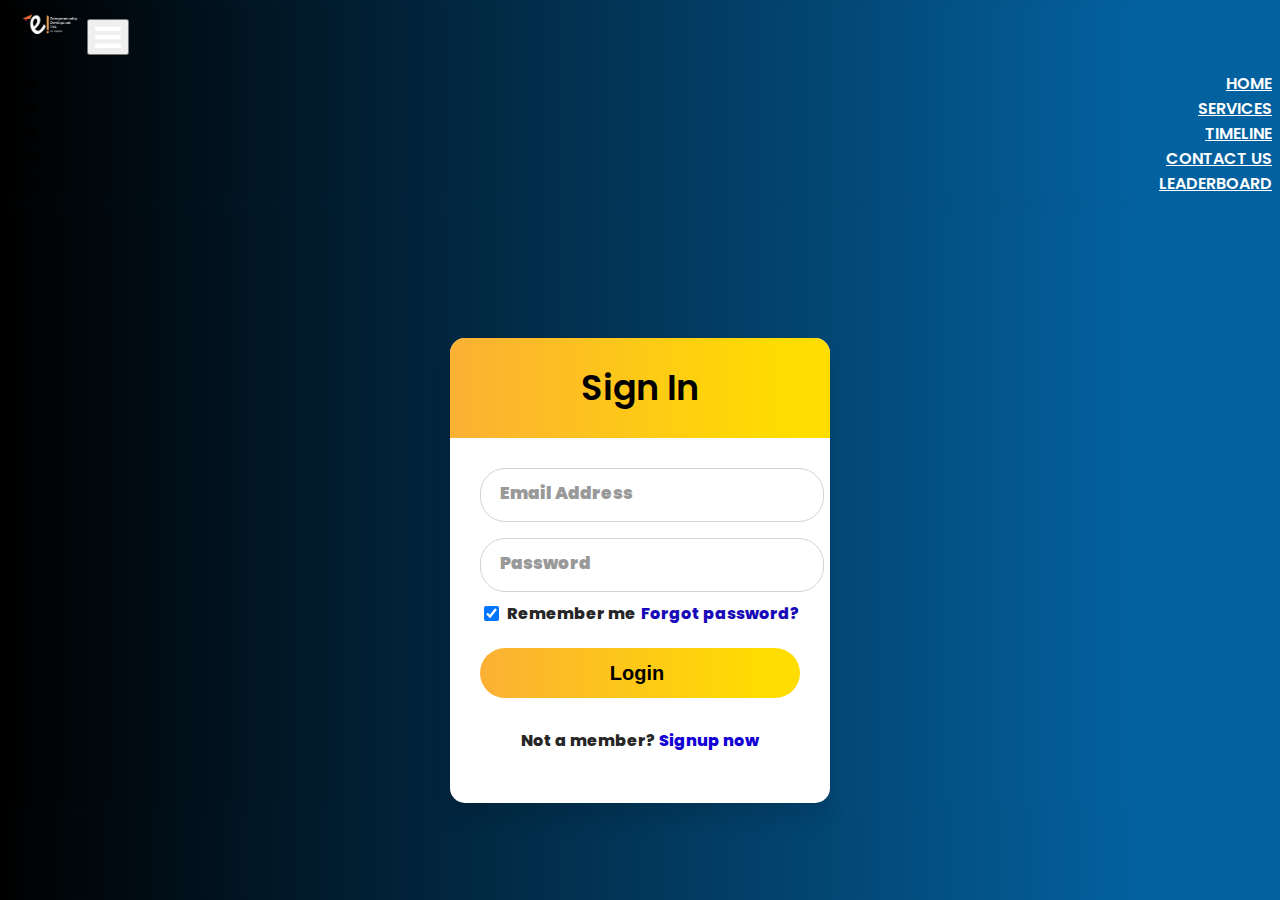
<file: Simpola/static/login.html>
<!DOCTYPE html>
<html lang="en">

<head>
    <meta charset="UTF-8">
    <meta http-equiv="X-UA-Compatible" content="IE=edge">
    <meta name="viewport" content="width=device-width, initial-scale=1.0">
    <title>CAP-EDC(REG)</title>
    <link rel="stylesheet" href="./CSS/login.css">

    <link rel="stylesheet" href="https://cdn.jsdelivr.net/npm/bootstrap@5.0.0-beta3/dist/css/bootstrap.min.css"
        rel="stylesheet" integrity="sha384-eOJMYsd53ii+scO/bJGFsiCZc+5NDVN2yr8+0RDqr0Ql0h+rP48ckxlpbzKgwra6"
        crossorigin="anonymous">
    
    <script src="https://cdn.jsdelivr.net/npm/bootstrap@5.0.0-beta3/dist/js/bootstrap.bundle.min.js"
        integrity="sha384-JEW9xMcG8R+pH31jmWH6WWP0WintQrMb4s7ZOdauHnUtxwoG2vI5DkLtS3qm9Ekf"
        crossorigin="anonymous"></script>
    
<link rel="stylesheet" href="https://cdnjs.cloudflare.com/ajax/libs/font-awesome/4.7.0/css/font-awesome.min.css" integrity="sha512-SfTiTlX6kk+qitfevl/7LibUOeJWlt9rbyDn92a1DqWOw9vWG2MFoays0sgObmWazO5BQPiFucnnEAjpAB+/Sw==" crossorigin="anonymous" />

</head>

<body>
    <!-- ########### ADDING LOADER #################### -->
    <div class="loader-wrapper">
        <span class="loader"><span class="loader-inner"></span></span>
    </div>
    <!-- #################### LOADER FINISHIED ################# -->
  
    <section id="nav-bar">
        <nav class="navbar navbar-expand-lg navbar-light">
            <div class="container-fluid">
                <a class="navbar-brand" href="#"><img src="./IMAGES/edc2.png"></a>
                <button class="navbar-toggler" type="button" data-bs-toggle="collapse" data-bs-target="#navbarNav"
                    aria-controls="navbarNav" aria-expanded="false" aria-label="Toggle navigation">
                    <i class="fa fa-bars"></i>
                </button>
                <div class="collapse navbar-collapse .justify-content-end" id="navbarNav">
                    <ul class="navbar-nav ml-auto">
                        <li class="nav-item">
                            <a class="nav-link" aria-current="page" href="/index1.html">HOME</a>
                        </li>
                        <li class="nav-item">
                            <a class="nav-link" href="/index1.html">SERVICES</a>
                        </li>
                        <li class="nav-item">
                            <a class="nav-link" href="/index1.html">TIMELINE</a>
                        </li>
                        <li class="nav-item">
                            <a class="nav-link" href="/index1.html">CONTACT US</a>
                        </li>
                        <li class="nav-item">
                            <a class="nav-link" href="/leaderboard.html" target="_blank">LEADERBOARD</a>
                        </li>
                    </ul>
                </div>
            </div>
        </nav>
    
    </section>

 

<div class="Upper">
    <div class="wrapper">
      <div class="title">Sign In</div>
      <form action="#">

        <div class="field">
          <input type="text" required>
          <label>Email Address</label>
        </div>

        <div class="field">
          <input type="password" required>
          <label>Password</label>
        </div>

        <div class="content">
          <div class="checkbox">
            <input type="checkbox" id="remember-me" checked>
            <label for="remember-me">Remember me</label>
          </div>

          <div class="pass-link"><a href="#">Forgot password?</a></div>
        </div>

        <div class="field log">
          <input type="submit" value="Login">
        </div>

        <div class="signup-link">Not a member? <a href="./RegForm.html" target="_blank">Signup now</a></div>
      </form>
    </div>
</div>




    <script src="https://ajax.googleapis.com/ajax/libs/jquery/3.5.1/jquery.min.js"></script>
    <script src="https://cdnjs.cloudflare.com/ajax/libs/popper.js/1.16.0/umd/popper.min.js"></script>
    <script src="https://maxcdn.bootstrapcdn.com/bootstrap/4.5.2/js/bootstrap.min.js"></script>


        <!-- ######## LOADER JS ############# -->
                    <script>
                        $(window).on("load", function () {
                            $(".loader-wrapper").fadeOut("slow");
                        });
                    </script>
                    <!--   ################### LOADER JS FINISH ################# -->
</body>

</html>
</file>
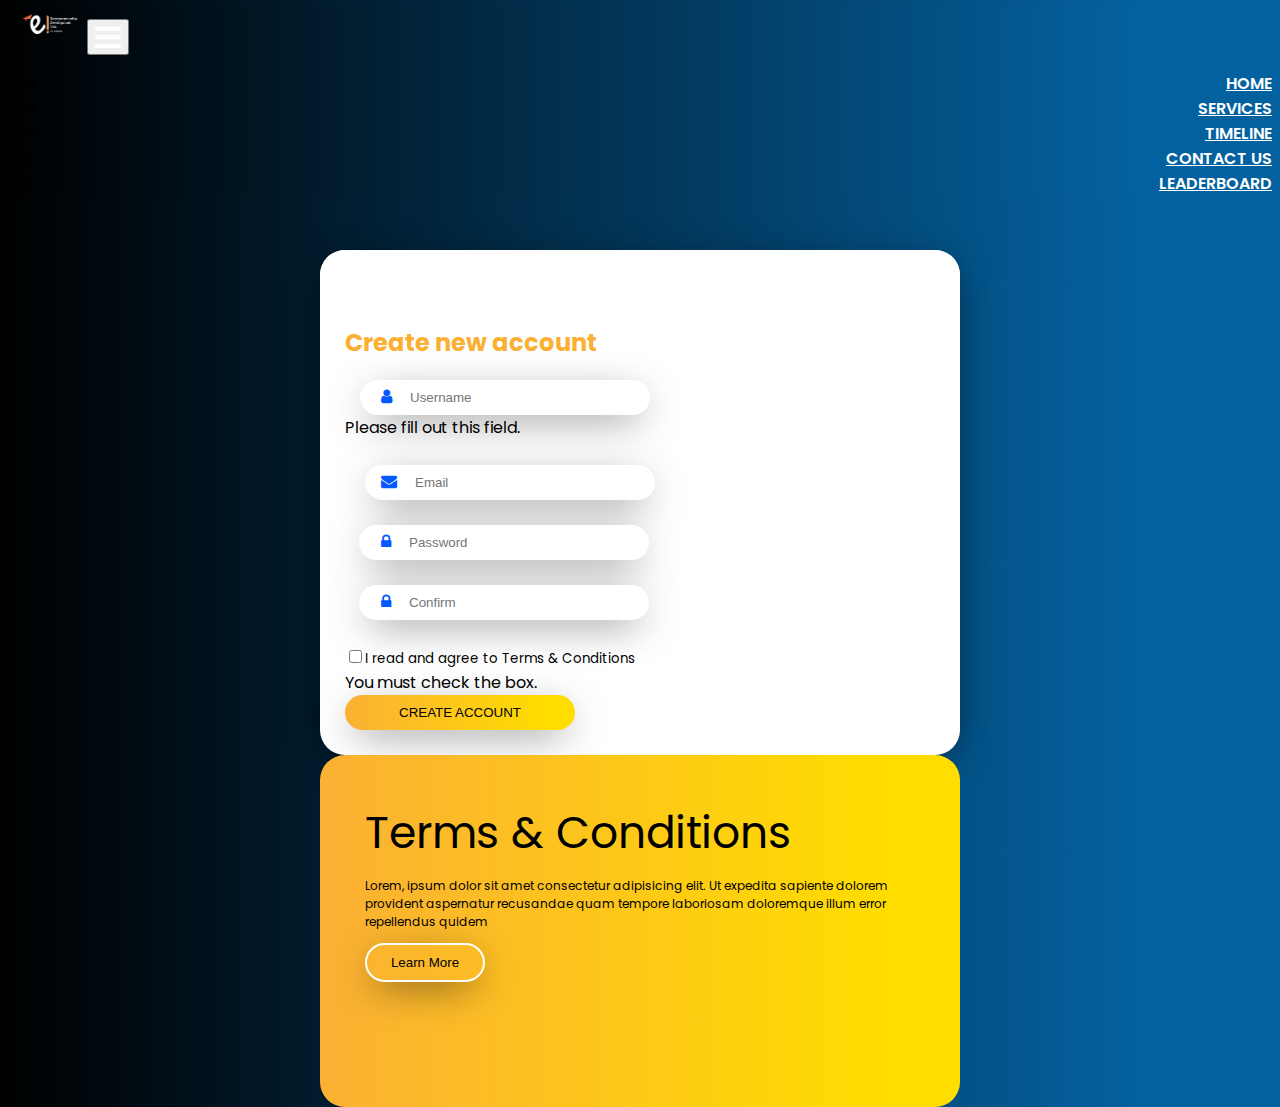
<file: Simpola/static/RegForm.html>
<!DOCTYPE html>
<html lang="en">

<head>
    <meta charset="UTF-8">
    <meta http-equiv="X-UA-Compatible" content="IE=edge">
    <meta name="viewport" content="width=device-width, initial-scale=1.0">
    <title>CAP-EDC(REG)</title>
    <link rel="stylesheet" href="./CSS/regstyle.css">

    <link rel="stylesheet" href="https://cdn.jsdelivr.net/npm/bootstrap@5.0.0-beta3/dist/css/bootstrap.min.css"
        rel="stylesheet" integrity="sha384-eOJMYsd53ii+scO/bJGFsiCZc+5NDVN2yr8+0RDqr0Ql0h+rP48ckxlpbzKgwra6"
        crossorigin="anonymous">
    
    <script src="https://cdn.jsdelivr.net/npm/bootstrap@5.0.0-beta3/dist/js/bootstrap.bundle.min.js"
        integrity="sha384-JEW9xMcG8R+pH31jmWH6WWP0WintQrMb4s7ZOdauHnUtxwoG2vI5DkLtS3qm9Ekf"
        crossorigin="anonymous"></script>
    
<link rel="stylesheet" href="https://cdnjs.cloudflare.com/ajax/libs/font-awesome/4.7.0/css/font-awesome.min.css" integrity="sha512-SfTiTlX6kk+qitfevl/7LibUOeJWlt9rbyDn92a1DqWOw9vWG2MFoays0sgObmWazO5BQPiFucnnEAjpAB+/Sw==" crossorigin="anonymous" />

</head>

<body>
    <!-- ########### ADDING LOADER #################### -->
    <div class="loader-wrapper">
        <span class="loader"><span class="loader-inner"></span></span>
    </div>
    <!-- #################### LOADER FINISHIED ################# -->
  
    <section id="nav-bar">
        <nav class="navbar navbar-expand-lg navbar-light">
            <div class="container-fluid">
                <a class="navbar-brand" href="#"><img src="./IMAGES/edc2.png"></a>
                <button class="navbar-toggler" type="button" data-bs-toggle="collapse" data-bs-target="#navbarNav"
                    aria-controls="navbarNav" aria-expanded="false" aria-label="Toggle navigation">
                    <i class="fa fa-bars"></i>
                </button>
                <div class="collapse navbar-collapse .justify-content-end" id="navbarNav">
                    <ul class="navbar-nav ml-auto">
                        <li class="nav-item">
                            <a class="nav-link" aria-current="page" href="/index1.html">HOME</a>
                        </li>
                        <li class="nav-item">
                            <a class="nav-link" href="/index1.html">SERVICES</a>
                        </li>
                        <li class="nav-item">
                            <a class="nav-link" href="/index1.html">TIMELINE</a>
                        </li>
                        <li class="nav-item">
                            <a class="nav-link" href="/index1.html">CONTACT US</a>
                        </li>
                        <li class="nav-item">
                            <a class="nav-link" href="{% static '/leaderboard.html'%}" target="_blank">LEADERBOARD</a>
                        </li>
                    </ul>
                </div>
            </div>
        </nav>
    
    </section>
 
<section id="banner">
     <div class="container">
         <div class="myCard">
             <div class="row">
                 <div class="col-md-6">
                     <div class="myLeftCtn">

                    <form class="myForm text-center">
                        <header>Create new account</header>
                        <div class="form-group">
                            <i class="fa fa-user" aria-hidden="true"></i>
                            <input class="myInput" type="text" placeholder="Username" id="username" required>
                            <div class="invalid-feedback">Please fill out this field.</div>
                        </div>
                        <br>
                        <div class="form-group">
                            <i class="fa fa-envelope" aria-hidden="true"></i>
                            <input class="myInput" placeholder="Email" type="text" id="email" required>
                        </div>
                        <br>
                        
                        <div class="form-group">
                            <i class="fa fa-lock" aria-hidden="true"></i>
                            <input class="myInput" placeholder="Password" type="password" id="password" required>
                        </div>
                        <br>
                           <div class="form-group">
                            <i class="fa fa-lock" aria-hidden="true"></i>
                            <input class="myInput" placeholder="Confirm" type="password" id="password" required>
                        </div>
                        <br>

                        <div class="form-group">
                            <label><input id="check_1" name="check_1" type="checkbox" required><small>I read and agree to Terms & Conditions</small></input>
                            <div class="invalid-feedback">You must check the box.</div></label>

                        </div>

                        <div class="field">
                            <input type="submit" class="butt" value="CREATE ACCOUNT">
                        </div>   
                    </form>
                 </div>
             </div>

             <div class="col-md-6">
                 <div class="myRightCtn">
                      <div class="box"><header>Terms & Conditions</header>
                      <p>Lorem, ipsum dolor sit amet consectetur adipisicing elit. Ut expedita sapiente dolorem provident aspernatur recusandae quam tempore laboriosam doloremque illum error repellendus quidem
                     </p>

                     <div class="field">
                      <input type="submit" class="butt_out" value="Learn More"/>
                      </div>

                    </div>
                 </div>
             </div>
           </div>
         </div>
     </div>
  </section>

    <script src="https://ajax.googleapis.com/ajax/libs/jquery/3.5.1/jquery.min.js"></script>
    <script src="https://cdnjs.cloudflare.com/ajax/libs/popper.js/1.16.0/umd/popper.min.js"></script>
    <script src="https://maxcdn.bootstrapcdn.com/bootstrap/4.5.2/js/bootstrap.min.js"></script>


        <!-- ######## LOADER JS ############# -->
                    <script>
                        $(window).on("load", function () {
                            $(".loader-wrapper").fadeOut("slow");
                        });
                    </script>
                    <!--   ################### LOADER JS FINISH ################# -->
</body>

</html>
</file>
<file: Simpola/static/CSS/login.css>
@import url('https://fonts.googleapis.com/css2?family=Poppins:wght@100&display=swap');


.loader-wrapper {
    z-index: 99;
    width: 100%;
    height: 100%;
    position: absolute;
    top: 0;
    left: 0;
    background-color: #242f3f;
    display: flex;
    justify-content: center;
    align-items: center;
}

.loader {
    display: inline-block;
    z-index: 99;
    width: 30px;
    height: 30px;
    position: relative;
    border: 3px solid rgb(255, 139, 31);
    animation: loader 5s infinite ease;
}

.loader-inner {
    vertical-align: top;
    display: inline-block;
    width: 100%;
    background-color: #fff;
    animation: loader-inner 5s infinite ease-in;
}

@keyframes loader {
    0% {
        transform: rotate(0deg);
    }

    25% {
        transform: rotate(180deg);
    }

    50% {
        transform: rotate(180deg);
    }

    75% {
        transform: rotate(360deg);
    }

    100% {
        transform: rotate(360deg);
    }
}

@keyframes loader-inner {
    0% {
        height: 0%;
    }

    25% {
        height: 0%;
    }

    50% {
        height: 100%;
    }

    75% {
        height: 100%;
    }

    100% {
        height: 0%;
    }
}

/********** LODER FINISH ***********************/

body {
    font-family: 'Poppins', sans-serif;
background-color: #000000;
background-image: linear-gradient(90deg,#000000 0%, #04619f 89%);
    ;
}

#nav-bar {
    position: sticky;
    top: 0;
    z-index: 10;
}

.navbar {
background-color: #000000;
background-image: linear-gradient(90deg,#000000 0%, #04619f 89%);
    padding: 0 !important;
}

.navbar-brand img {
    height: 40px;
    padding-left: 10px;
}

.navbar-nav li {
    pad: 0 10px;
}

.navbar-nav li a {
    color: #fff !important;
    font-weight: 600;
    float: right;
    text-align: left;

}

.fa-bars {
    color: white;
    font-size: 30px !important;
}

.navbar-toggler:focus {
    outline: none !important;
}
/***********************
.banner {
    margin: 0;
    padding: 0;
    box-sizing: border-box;
}

.banner{
    background-image: linear-gradient(to right, rgb(38, 38, 39), rgb(0, 0, 153));
    font-family: 'Poppins',sans-serif !important;
    margin-top: 10%;
    display: flex;
    align-items: center;
    justify-content: center;
}

.container {
    width: 400px;
    border-radius: 20px;
}

.card{
    border-radius: 40px;
    height: 600px;
    background-image: linear-gradient(45deg, rgb(211, 111, 4), rgb(255, 0, 0));
    border: none;
    overflow: hidden;
       -webkit-box-shadow: 0px 10px 40px -10px rgba(0, 0, 0, 0.7);
       -moz-box-shadow: 0px 10px 40px -10px rgba(0, 0, 0, 0.7);
       box-shadow: 0px 10px 40px -10px rgba(0, 0, 0, 0.7);
       z-index: 0;
       box-sizing: border-box;
    max-width: 500px;   
}

.circle{
    position: absolute;
    bottom: -230px;
    left: 50%;
    transform:translate(-50%,-50%);
    background: white;
    clip-path: circle(50%);
    height: 700px;
    width:700px;
    z-index: -1;
    overflow: hidden;
}
**********************/
.Upper{
    margin: 0;
    padding: 0;
    box-sizing: border-box;
    font-family: 'Poppins', sans-serif;
    font-weight: 800;
}

.Upper {
    display: grid;
    height: 100%;
    width: 100%;
    place-items: center;
background-color: #000000;
background-image: linear-gradient(90deg,#000000 0%, #04619f 89%);
}

.wrapper {
    margin-top: 10%;
    width: 380px;
    background: #fff;
    border-radius: 15px;
    box-shadow: 0px 15px 20px rgba(0, 0, 0, 0.1);
}

.wrapper .title {
    font-size: 35px;
    font-weight: 600;
    text-align: center;
    line-height: 100px;
    color: rgb(0, 0, 0);
    user-select: none;
    border-radius: 15px 15px 0 0;
    background-color: #fbb034;
background-image: linear-gradient(90deg, #fbb034 0%, #ffdd00 89%);
}

.wrapper form {
    padding: 10px 30px 50px 30px;
}

.wrapper form .field {
    height: 50px;
    width: 100%;
    margin-top: 20px;
    position: relative;
}

.wrapper form .field input {
    height: 100%;
    width: 100%;
    outline: none;
    font-size: 17px;
    padding-left: 20px;
    border: 1px solid lightgray;
    border-radius: 25px;
    transition: all 0.3s ease;
}

.wrapper form .field input:focus,
form .field input:valid {
    border-color: #ff5e78;
}

.wrapper form .field label {
    position: absolute;
    top: 50%;
    left: 20px;
    color: #999;
    font-weight: 400;
    font-size: 17px;
    pointer-events: none;
    transform: translateY(-50%);
    transition: all 0.3s ease;
    font-weight: bolder;
}

form .field .log:hover{
      background-color: #fbb034;
background-image: linear-gradient(90deg, #fbb034 0%, #ffdd00 89%);
}
form .field input:focus~label,
form .field input:valid~label {
    top: 0%;
    font-size: 16px;
    color: #ff5e78;
    background: rgb(255, 255, 255);
    transform: translateY(-50%);
}

form .content {
    display: flex;
    width: 100%;
    height: 50px;
    font-size: 16px;
    align-items: center;
    justify-content: space-between;
}

form .content .checkbox {
    display: flex;
    align-items: center;
    justify-content: center;
}

form .content input {
    width: 15px;
    height: 15px;
}

form .content label {
    color: #262626;
    user-select: none;
    padding-left: 5px;
}

form .content .pass-link a {
    color: #1809b8;
}

form .field input[type="submit"] {
    color: rgb(0, 0, 0);
    font-weight: 800;
    border: none;
    padding-left: 0;
    margin-top: -10px;
    font-size: 20px;
    cursor: pointer;
      background-color: #fbb034;
background-image: linear-gradient(90deg, #fbb034 0%, #ffdd00 89%);
    transition: all 0.3s ease;
}

form .field input[type="submit"]:active {
    transform: scale(0.95);
}

form .signup-link {
    color: #262626;
    margin-top: 20px;
    text-align: center;
}

form .pass-link a,
form .signup-link a {
    color: #1200d6;
    text-decoration: none;
}

form .pass-link a:hover,
form .signup-link a:hover {
    text-decoration: underline;
}
</file>
<file: Simpola/static/CSS/regstyle.css>
@import url("https://fonts.googleapis.com/css2?family=Poppins:wght@100&display=swap");

.loader-wrapper {
  z-index: 99;
  width: 100%;
  height: 100%;
  position: absolute;
  top: 0;
  left: 0;
  background-color: #242f3f;
  display: flex;
  justify-content: center;
  align-items: center;
}

.loader {
  display: inline-block;
  z-index: 99;
  width: 30px;
  height: 30px;
  position: relative;
  border: 3px solid rgb(255, 139, 31);
  animation: loader 5s infinite ease;
}

.loader-inner {
  vertical-align: top;
  display: inline-block;
  width: 100%;
  background-color: #fff;
  animation: loader-inner 5s infinite ease-in;
}

@keyframes loader {
  0% {
    transform: rotate(0deg);
  }

  25% {
    transform: rotate(180deg);
  }

  50% {
    transform: rotate(180deg);
  }

  75% {
    transform: rotate(360deg);
  }

  100% {
    transform: rotate(360deg);
  }
}

@keyframes loader-inner {
  0% {
    height: 0%;
  }

  25% {
    height: 0%;
  }

  50% {
    height: 100%;
  }

  75% {
    height: 100%;
  }

  100% {
    height: 0%;
  }
}

/********** LODER FINISH ***********************/

body {
  font-family: "Poppins", sans-serif;
  background-color: #000000;
  background-image: linear-gradient(90deg, #000000 0%, #04619f 89%);
}

#nav-bar {
  position: sticky;
  top: 0;
  z-index: 10;
}

.navbar {
  background-color: #000000;
  background-image: linear-gradient(90deg, #000000 0%, #04619f 89%);
  padding: 0 !important;
}

.navbar-brand img {
  height: 40px;
  padding-left: 10px;
}

.navbar-nav li {
  pad: 0 10px;
}

.navbar-nav li a {
  color: #fff !important;
  font-weight: 600;
  float: right;
  text-align: left;
}

.fa-bars {
  color: white;
  font-size: 30px !important;
}

.navbar-toggler:focus {
  outline: none !important;
}

#banner {
  padding-top: 5%;
}

.RegBox {
  margin: 0;
  padding: 0;
  box-sizing: border-box;
}

.container {
  position: absolute;
  max-width: 800px;
  height: 500px;
  margin: auto;
  top: 50%;
  left: 50%;
  transform: translate(-50%, -50%);
  margin-top: 50px;
}

.myRightCtn {
  position: relative;
  background-color: #fbb034;
  background-image: linear-gradient(90deg, #fbb034 0%, #ffdd00 89%);
  border-radius: 25px;
  height: 100%;
  padding: 25px;
  color: rgb(0, 0, 0);
  font-size: 12px;
  display: flex;
  justify-content: center;
  align-items: center;
}

.myLeftCtn {
  position: relative;
  background: white;
  border-radius: 25px;
  padding-left: 50px;
  height: 100%;
  padding: 25px;
}

.myLeftCtn header {
  color: #fbb034;
  font-size: 24px;
  font-weight: 700;
  margin-bottom: 20px;
}

.row {
  height: 100%;
}

.myCard {
  position: relative;
  background: rgb(255, 255, 255);
  height: 100%;
  border-radius: 25px;
  -webkit-box-shadow: 0px 10px 40px -10px rgba(0, 0, 0, 0.7);
  -moz-box-shadow: 0px 10px 40px -10px rgba(0, 0, 0, 0.7);
  box-shadow: 0px 10px 40px -10px rgba(0, 0, 0, 0.7);
}

.myRightCtn header {
  columns: rgb(255, 255, 255);
  font-size: 44px;
}

.box {
  position: relative;
  margin: 20px;
  margin-bottom: 100px;
}

.myLeftCtn .myInput {
  width: 230px;
  border-radius: 25px;
  padding: 10px;
  padding-left: 50px;
  border: none;
  -webkit-box-shadow: 0px 10px 40px -10px rgba(0, 0, 0, 0.7);
  -moz-box-shadow: 0px 10px 40px -10px rgba(0, 0, 0, 0.7);
  box-shadow: 0px 10px 40px -10px rgba(0, 0, 0, 0.7);
}

.myLeftCtn .myInput:focus {
  outline: none;
}

.myForm {
  position: relative;
  margin-top: 50px;
}

.myLeftCtn .butt {
  transition: 0.3s;
  background-color: #fbb034;
  background-image: linear-gradient(90deg, #fbb034 0%, #ffdd00 89%);
  color: rgb(0, 0, 0);
  width: 230px;
  border: none;
  border-radius: 25px;
  padding: 10px;
  -webkit-box-shadow: 0px 10px 40px -10px rgba(0, 0, 0, 0.7);
  -moz-box-shadow: 0px 10px 40px -10px rgba(0, 0, 0, 0.7);
  box-shadow: 0px 10px 40px -10px rgba(0, 0, 0, 0.7);
}

.myLeftCtn .butt:hover {
  background-color: #fbb034;
  background-image: linear-gradient(90deg, #fbb034 0%, #ffdd00 89%);
}

.myLeftCtn .butt:focus {
  outline: none;
}

.myLeftCtn .fa {
  position: relative;
  color: rgb(4, 88, 255);
  left: 36px;
}

.butt_out {
  transition: 0.3s;
  background: transparent;
  color: rgb(0, 0, 0);
  width: 120px;
  border: 2px solid white;
  border-radius: 25px;
  padding: 10px;
  -webkit-box-shadow: 0px 10px 40px -10px rgba(0, 0, 0, 0.7);
  -moz-box-shadow: 0px 10px 40px -10px rgba(0, 0, 0, 0.7);
  box-shadow: 0px 10px 40px -10px rgba(0, 0, 0, 0.7);
}

.butt_out:hover {
  border: 2px solid rgb(71, 70, 70);
}

form .field input[type="submit"]:active {
  transform: scale(0.95);
}
.field input[type="submit"]:active {
  transform: scale(0.95);
}
</file>
